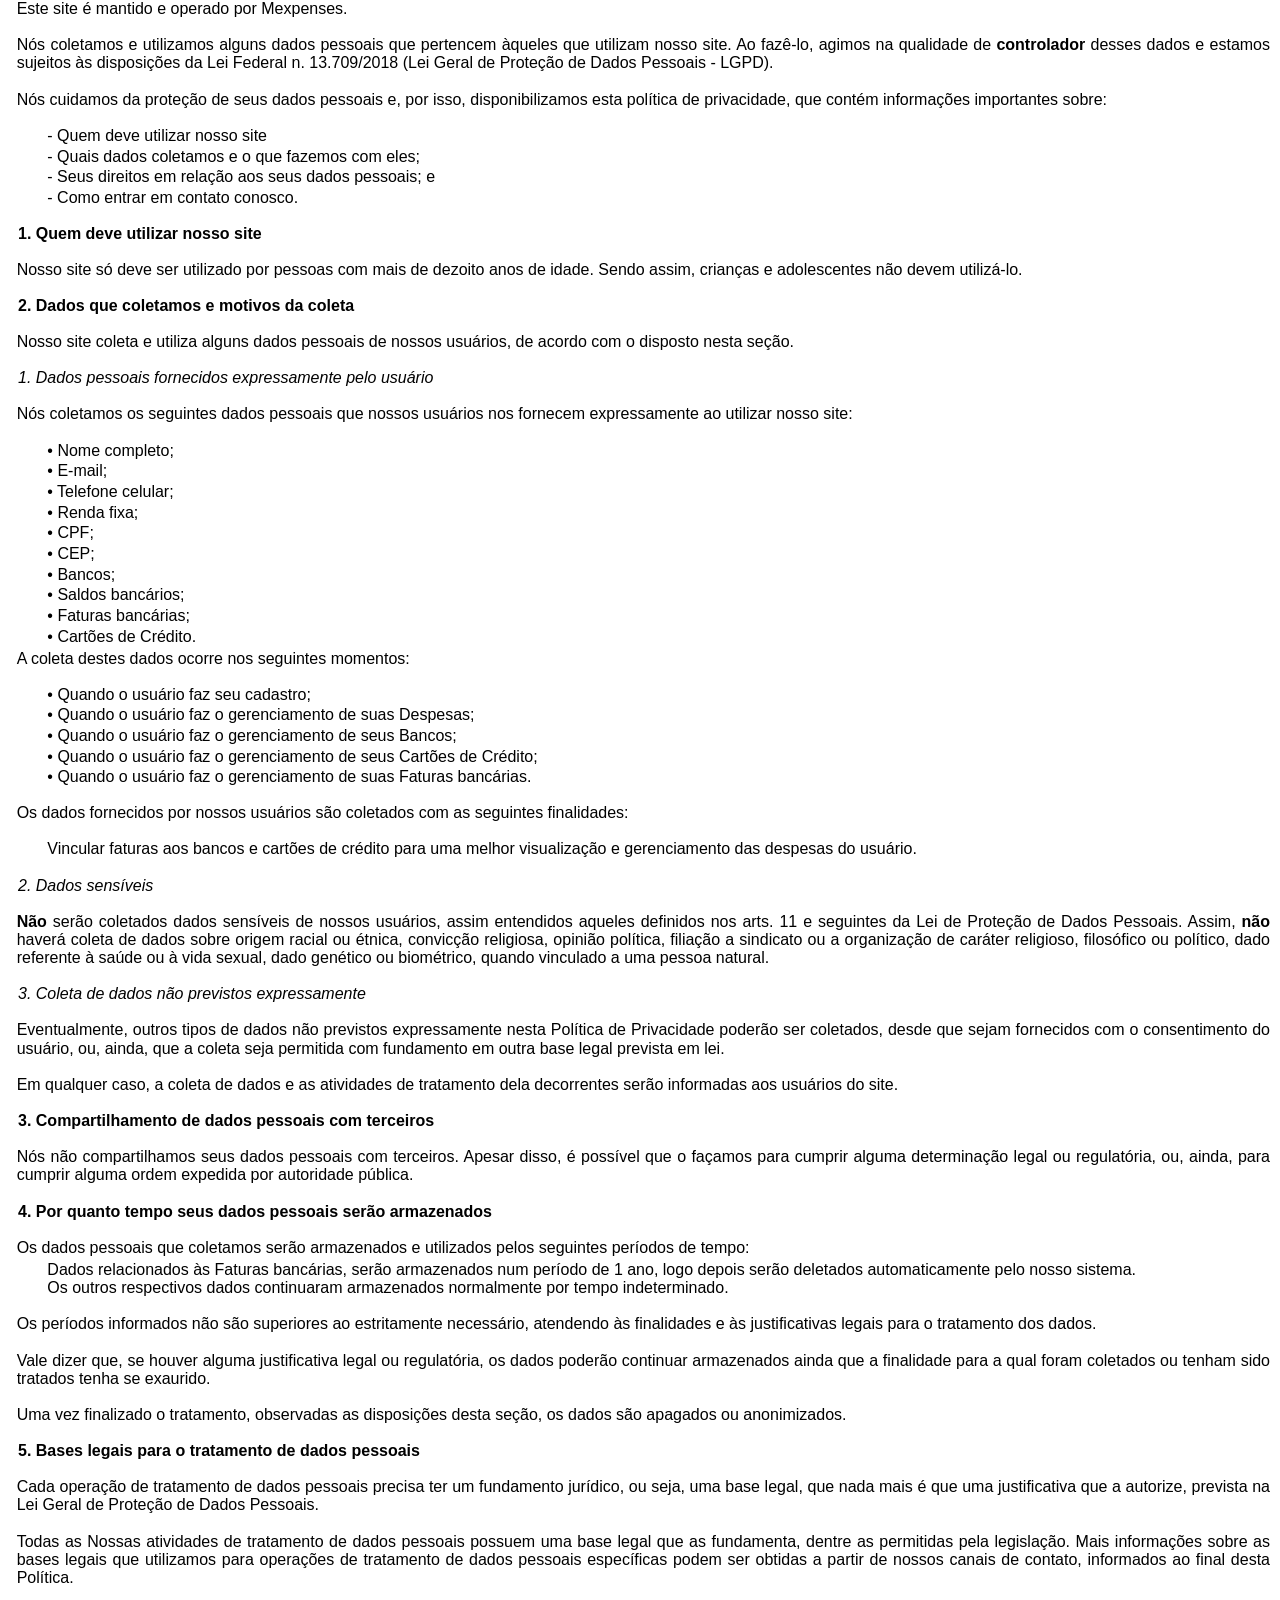
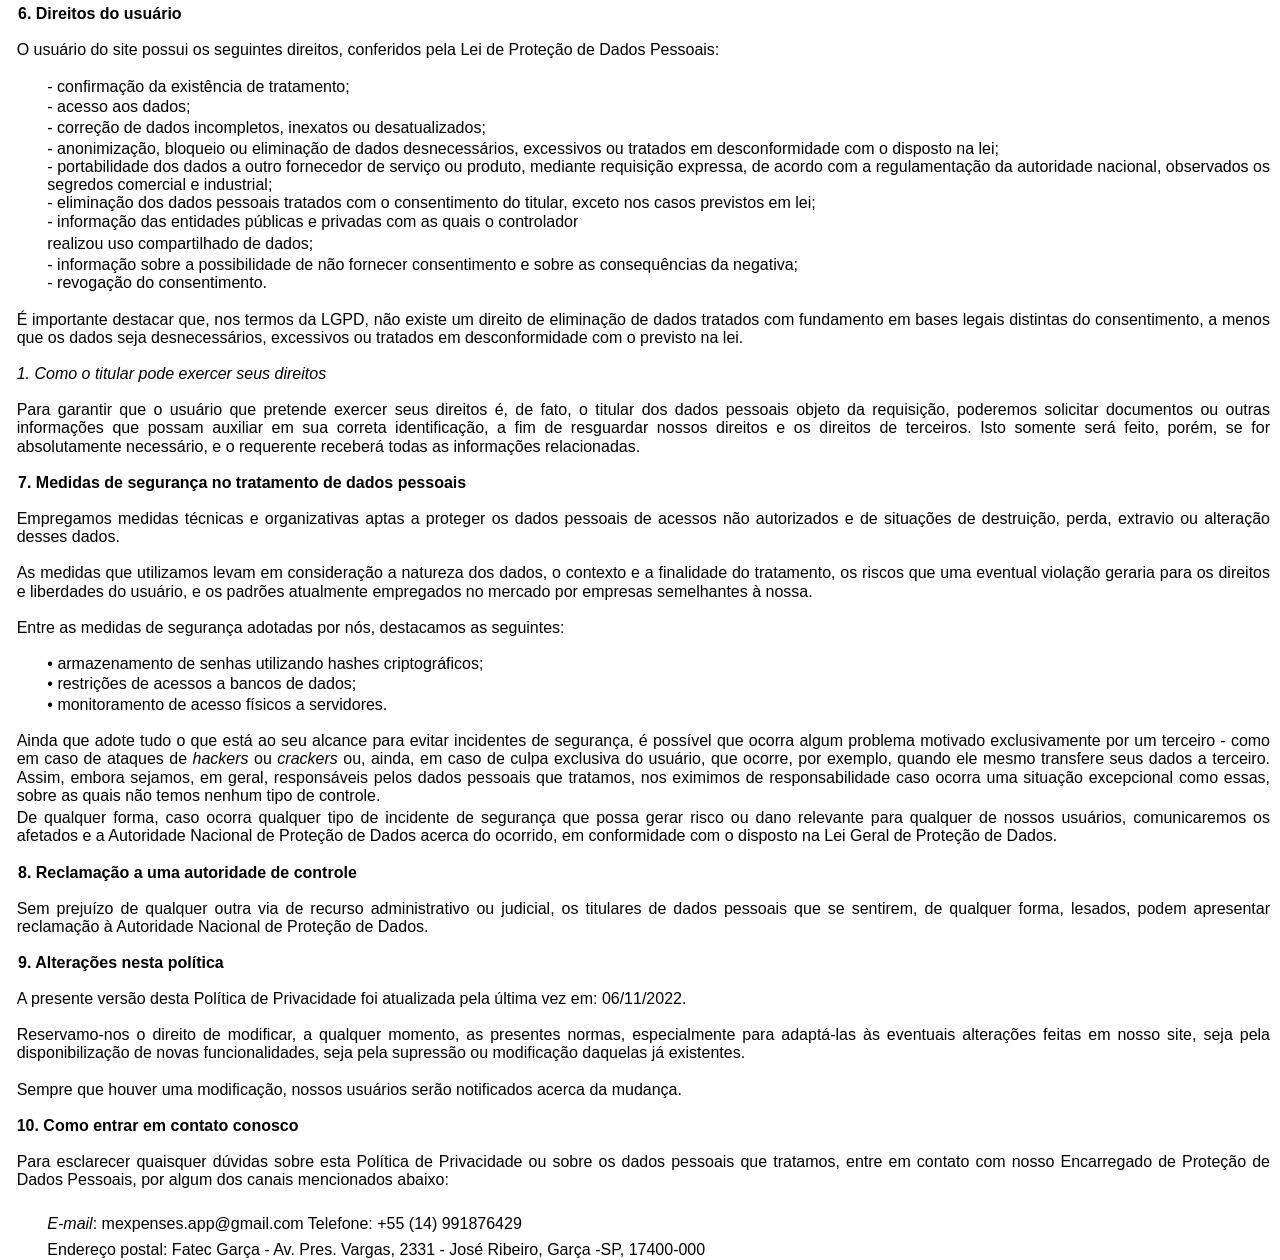
<file: policy.html>
<!DOCTYPE  html PUBLIC "-//W3C//DTD XHTML 1.0 Transitional//EN" "http://www.w3.org/TR/xhtml1/DTD/xhtml1-transitional.dtd">
<html xmlns="http://www.w3.org/1999/xhtml" xml:lang="pt" lang="pt">
<head>
    <meta http-equiv="Content-Type" content="text/html; charset=utf-8"/>
    <title>file_1672322890682</title>
    <style type="text/css">
    * { margin:0; padding:0; text-indent:0; }
    ::-webkit-scrollbar-track { background-color: #F5F5F5; }
    ::-webkit-scrollbar-thumb { background-color: #1a2e50; }
    ::-webkit-scrollbar { width: 5px; background-color: #F5F5F5; }
    h1 { color: black; font-family:Arial, sans-serif; font-style: normal; font-weight: bold; text-decoration: none; font-size: 12pt; }
    .p, p { color: black; font-family:Arial, sans-serif; font-style: normal; font-weight: normal; text-decoration: none; font-size: 12pt; margin:0pt; }
    .s1 { color: black; font-family:Arial, sans-serif; font-style: italic; font-weight: normal; text-decoration: none; font-size: 12pt; }
    .a { color: black; font-family:Arial, sans-serif; font-style: normal; font-weight: normal; text-decoration: none; font-size: 12pt; }
    li {display: block; }
    #l1 {padding-left: 0pt; }
    #l1> li>*:first-child:before {content: "- "; color: black; font-family:Arial, sans-serif; font-style: normal; font-weight: normal; text-decoration: none; font-size: 12pt; }
    li {display: block; }
    #l2 {padding-left: 0pt;counter-reset: d1 1; }
    #l2> li>*:first-child:before {counter-increment: d1; content: counter(d1, decimal)". "; color: black; font-family:Arial, sans-serif; font-style: normal; font-weight: bold; text-decoration: none; font-size: 12pt; }
    #l2> li:first-child>*:first-child:before {counter-increment: d1 0;  }
    #l3 {padding-left: 0pt;counter-reset: e1 1; }
    #l3> li>*:first-child:before {counter-increment: e1; content: counter(e1, decimal)". "; color: black; font-family:Arial, sans-serif; font-style: italic; font-weight: normal; text-decoration: none; font-size: 12pt; }
    #l3> li:first-child>*:first-child:before {counter-increment: e1 0;  }
    #l4 {padding-left: 0pt; }
    #l4> li>*:first-child:before {content: "• "; color: black; font-family:Arial, sans-serif; font-style: normal; font-weight: normal; text-decoration: none; font-size: 12pt; }
    #l5 {padding-left: 0pt; }
    #l5> li>*:first-child:before {content: "- "; color: black; font-family:Arial, sans-serif; font-style: normal; font-weight: normal; text-decoration: none; font-size: 12pt; }
    #l6 {padding-left: 0pt; }
    #l6> li>*:first-child:before {content: "• "; color: black; font-family:Arial, sans-serif; font-style: normal; font-weight: normal; text-decoration: none; font-size: 12pt; }
    </style>
</head>
<body style="padding: 0 10px;">
<p style="padding-left: 5pt;text-indent: 0pt;text-align: justify;">Este site é mantido e operado por Mexpenses.</p>
<p style="text-indent: 0pt;text-align: left;"><br/></p>
<p style="padding-left: 5pt;text-indent: 0pt;line-height: 115%;text-align: justify;">Nós coletamos e utilizamos alguns dados pessoais que pertencem àqueles que utilizam nosso site. Ao fazê-lo, agimos na qualidade de <b>controlador </b>desses dados e estamos sujeitos às disposições da Lei Federal n. 13.709/2018 (Lei Geral de Proteção de Dados Pessoais - LGPD).</p>
<p style="text-indent: 0pt;text-align: left;"><br/></p>
<p style="padding-left: 5pt;text-indent: 0pt;line-height: 114%;text-align: justify;">Nós cuidamos da proteção de seus dados pessoais e, por isso, disponibilizamos esta política de privacidade, que contém informações importantes sobre:</p>
<p style="text-indent: 0pt;text-align: left;"><br/></p>
<ul id="l1">
    <li data-list-text="-">
        <p style="padding-left: 35pt;text-indent: -7pt;text-align: left;">Quem deve utilizar nosso site</p>
    </li>
    <li data-list-text="-">
        <p style="padding-top: 2pt;padding-left: 35pt;text-indent: -7pt;text-align: left;">Quais dados coletamos e o que fazemos com eles;</p>
    </li>
    <li data-list-text="-">
        <p style="padding-top: 2pt;padding-left: 35pt;text-indent: -7pt;text-align: left;">Seus direitos em relação aos seus dados pessoais; e</p>
    </li>
    <li data-list-text="-">
        <p style="padding-top: 2pt;padding-left: 35pt;text-indent: -7pt;text-align: left;">Como entrar em contato conosco.</p>
    </li>
</ul>
<p style="text-indent: 0pt;text-align: left;"><br/></p>
<ol id="l2">
    <li data-list-text="1.">
        <h1 style="padding-left: 19pt;text-indent: -13pt;text-align: left;">Quem deve utilizar nosso site</h1>
        <p style="text-indent: 0pt;text-align: left;"><br/></p>
        <p style="padding-left: 5pt;text-indent: 0pt;line-height: 114%;text-align: justify;">Nosso site só deve ser utilizado por pessoas com mais de dezoito anos de idade. Sendo assim, crianças e adolescentes não devem utilizá-lo.</p>
        <p style="text-indent: 0pt;text-align: left;"><br/></p>
    </li>
    <li data-list-text="2.">
        <h1 style="padding-left: 19pt;text-indent: -13pt;text-align: left;">Dados que coletamos e motivos da coleta</h1>
        <p style="text-indent: 0pt;text-align: left;"><br/></p>
        <p style="padding-left: 5pt;text-indent: 0pt;line-height: 114%;text-align: justify;">Nosso site coleta e utiliza alguns dados pessoais de nossos usuários, de acordo com o disposto nesta seção.</p>
        <p style="text-indent: 0pt;text-align: left;"><br/></p>
        <ol id="l3">
            <li data-list-text="1.">
                <p class="s1" style="padding-left: 19pt;text-indent: -13pt;text-align: left;">Dados pessoais fornecidos expressamente pelo usuário</p>
                <p style="text-indent: 0pt;text-align: left;"><br/></p>
                <p style="padding-left: 5pt;text-indent: 0pt;line-height: 114%;text-align: justify;">Nós coletamos os seguintes dados pessoais que nossos usuários nos fornecem expressamente ao utilizar nosso site:</p>
                <p style="text-indent: 0pt;text-align: left;"><br/></p>
                <ul id="l4">
                    <li data-list-text="•">
                        <p style="padding-left: 35pt;text-indent: -7pt;text-align: left;">Nome completo;</p>
                    </li>
                    <li data-list-text="•">
                        <p style="padding-top: 2pt;padding-left: 35pt;text-indent: -7pt;text-align: left;">E-mail;</p>
                    </li>
                    <li data-list-text="•">
                        <p style="padding-top: 2pt;padding-left: 35pt;text-indent: -7pt;text-align: left;">Telefone celular;</p>
                    </li>
                    <li data-list-text="•">
                        <p style="padding-top: 2pt;padding-left: 35pt;text-indent: -7pt;text-align: left;">Renda fixa;</p>
                    </li>
                    <li data-list-text="•">
                        <p style="padding-top: 2pt;padding-left: 35pt;text-indent: -7pt;text-align: left;">CPF;</p>
                    </li>
                    <li data-list-text="•">
                        <p style="padding-top: 2pt;padding-left: 35pt;text-indent: -7pt;text-align: left;">CEP;</p>
                    </li>
                    <li data-list-text="•">
                        <p style="padding-top: 2pt;padding-left: 35pt;text-indent: -7pt;text-align: left;">Bancos;</p>
                    </li>
                    <li data-list-text="•">
                        <p style="padding-top: 2pt;padding-left: 35pt;text-indent: -7pt;text-align: left;">Saldos bancários;</p>
                    </li>
                    <li data-list-text="•">
                        <p style="padding-top: 2pt;padding-left: 35pt;text-indent: -7pt;text-align: left;">Faturas bancárias;</p>
                    </li>
                    <li data-list-text="•">
                        <p style="padding-top: 2pt;padding-left: 35pt;text-indent: -7pt;text-align: left;">Cartões de Crédito.</p>
                        <p style="padding-top: 3pt;padding-left: 5pt;text-indent: 0pt;text-align: justify;">A coleta destes dados ocorre nos seguintes momentos:</p>
                        <p style="text-indent: 0pt;text-align: left;"><br/></p>
                    </li>
                    <li data-list-text="•">
                        <p style="padding-left: 35pt;text-indent: -7pt;text-align: left;">Quando o usuário faz seu cadastro;</p>
                    </li>
                    <li data-list-text="•">
                        <p style="padding-top: 2pt;padding-left: 35pt;text-indent: -7pt;text-align: left;">Quando o usuário faz o gerenciamento de suas Despesas;</p>
                    </li>
                    <li data-list-text="•">
                        <p style="padding-top: 2pt;padding-left: 35pt;text-indent: -7pt;text-align: left;">Quando o usuário faz o gerenciamento de seus Bancos;</p>
                    </li>
                    <li data-list-text="•">
                        <p style="padding-top: 2pt;padding-left: 35pt;text-indent: -7pt;text-align: left;">Quando o usuário faz o gerenciamento de seus Cartões de Crédito;</p>
                    </li>
                    <li data-list-text="•">
                        <p style="padding-top: 2pt;padding-left: 35pt;text-indent: -7pt;text-align: left;">Quando o usuário faz o gerenciamento de suas Faturas bancárias.</p>
                        <p style="text-indent: 0pt;text-align: left;"><br/></p>
                        <p style="padding-left: 5pt;text-indent: 0pt;line-height: 114%;text-align: justify;">Os dados fornecidos por nossos usuários são coletados com as seguintes finalidades:</p>
                        <p style="text-indent: 0pt;text-align: left;"><br/></p>
                        <p style="padding-left: 28pt;text-indent: 0pt;line-height: 114%;text-align: left;">Vincular faturas aos bancos e cartões de crédito para uma melhor visualização e gerenciamento das despesas do usuário.</p>
                        <p style="text-indent: 0pt;text-align: left;"><br/></p>
                    </li>
                </ul>
            </li>
            <li data-list-text="2.">
                <p class="s1" style="padding-left: 19pt;text-indent: -13pt;text-align: left;">Dados sensíveis</p>
                <p style="text-indent: 0pt;text-align: left;"><br/></p>
                <h1 style="padding-left: 5pt;text-indent: 0pt;line-height: 114%;text-align: justify;">Não <span class="p">serão coletados dados sensíveis de nossos usuários, assim entendidos aqueles definidos nos arts. 11 e seguintes da Lei de Proteção de Dados Pessoais. Assim, </span>não <span class="p">haverá coleta de dados sobre origem racial ou étnica, convicção religiosa, opinião política, filiação a sindicato ou a organização de caráter religioso, filosófico ou político, dado referente à saúde ou à vida sexual, dado genético ou biométrico, quando vinculado a uma pessoa natural.</span></h1>
                <p style="text-indent: 0pt;text-align: left;"><br/></p>
            </li>
            <li data-list-text="3.">
                <p class="s1" style="padding-left: 19pt;text-indent: -13pt;text-align: left;">Coleta de dados não previstos expressamente</p>
            </li>
        </ol>
        <p style="text-indent: 0pt;text-align: left;"><br/></p>
        <p style="padding-left: 5pt;text-indent: 0pt;line-height: 114%;text-align: justify;">Eventualmente, outros tipos de dados não previstos expressamente nesta Política de Privacidade poderão ser coletados, desde que sejam fornecidos com o consentimento do usuário, ou, ainda, que a coleta seja permitida com fundamento em outra base legal prevista em lei.</p>
        <p style="text-indent: 0pt;text-align: left;"><br/></p>
        <p style="padding-left: 5pt;text-indent: 0pt;line-height: 114%;text-align: justify;">Em qualquer caso, a coleta de dados e as atividades de tratamento dela decorrentes serão informadas aos usuários do site.</p>
        <p style="text-indent: 0pt;text-align: left;"><br/></p>
    </li>
    <li data-list-text="3.">
        <h1 style="padding-left: 19pt;text-indent: -13pt;text-align: left;">Compartilhamento de dados pessoais com terceiros</h1>
        <p style="text-indent: 0pt;text-align: left;"><br/></p>
        <p style="padding-left: 5pt;text-indent: 0pt;line-height: 114%;text-align: justify;">Nós não compartilhamos seus dados pessoais com terceiros. Apesar disso, é possível que o façamos para cumprir alguma determinação legal ou regulatória, ou, ainda, para cumprir alguma ordem expedida por autoridade pública.</p>
        <p style="text-indent: 0pt;text-align: left;"><br/></p>
    </li>
    <li data-list-text="4.">
        <h1 style="padding-left: 19pt;text-indent: -13pt;text-align: left;">Por quanto tempo seus dados pessoais serão armazenados</h1>
        <p style="text-indent: 0pt;text-align: left;"><br/></p>
        <p style="padding-left: 5pt;text-indent: 0pt;line-height: 114%;text-align: justify;">Os dados pessoais que coletamos serão armazenados e utilizados pelos seguintes períodos de tempo:</p>
        <p style="padding-top: 3pt;padding-left: 28pt;text-indent: 0pt;line-height: 114%;text-align: justify;">Dados relacionados às Faturas bancárias, serão armazenados num período de 1 ano, logo depois serão deletados automaticamente pelo nosso sistema.</p>
        <p style="padding-left: 28pt;text-indent: 0pt;line-height: 114%;text-align: justify;">Os outros respectivos dados continuaram armazenados normalmente por tempo indeterminado.</p>
        <p style="text-indent: 0pt;text-align: left;"><br/></p>
        <p style="padding-left: 5pt;text-indent: 0pt;line-height: 114%;text-align: justify;">Os períodos informados não são superiores ao estritamente necessário, atendendo às finalidades e às justificativas legais para o tratamento dos dados.</p>
        <p style="text-indent: 0pt;text-align: left;"><br/></p>
        <p style="padding-left: 5pt;text-indent: 0pt;line-height: 114%;text-align: justify;">Vale dizer que, se houver alguma justificativa legal ou regulatória, os dados poderão continuar armazenados ainda que a finalidade para a qual foram coletados ou tenham sido tratados tenha se exaurido.</p>
        <p style="text-indent: 0pt;text-align: left;"><br/></p>
        <p style="padding-left: 5pt;text-indent: 0pt;line-height: 114%;text-align: justify;">Uma vez finalizado o tratamento, observadas as disposições desta seção, os dados são apagados ou anonimizados.</p>
        <p style="text-indent: 0pt;text-align: left;"><br/></p>
    </li>
    <li data-list-text="5.">
        <h1 style="padding-left: 19pt;text-indent: -13pt;text-align: left;">Bases legais para o tratamento de dados pessoais</h1>
        <p style="text-indent: 0pt;text-align: left;"><br/></p>
        <p style="padding-left: 5pt;text-indent: 0pt;line-height: 114%;text-align: justify;">Cada operação de tratamento de dados pessoais precisa ter um fundamento jurídico, ou seja, uma base legal, que nada mais é que uma justificativa que a autorize, prevista na Lei Geral de Proteção de Dados Pessoais.</p>
        <p style="text-indent: 0pt;text-align: left;"><br/></p>
        <p style="padding-left: 5pt;text-indent: 0pt;line-height: 114%;text-align: justify;">Todas as Nossas atividades de tratamento de dados pessoais possuem uma base legal que as fundamenta, dentre as permitidas pela legislação. Mais informações sobre as bases legais que utilizamos para operações de tratamento de dados pessoais específicas podem ser obtidas a partir de nossos canais de contato, informados ao final desta Política.</p>
        <p style="text-indent: 0pt;text-align: left;"><br/></p>
    </li>
    <li data-list-text="6.">
        <h1 style="padding-left: 19pt;text-indent: -13pt;text-align: left;">Direitos do usuário</h1>
        <p style="text-indent: 0pt;text-align: left;"><br/></p>
        <p style="padding-left: 5pt;text-indent: 0pt;line-height: 114%;text-align: justify;">O usuário do site possui os seguintes direitos, conferidos pela Lei de Proteção de Dados Pessoais:</p>
        <p style="text-indent: 0pt;text-align: left;"><br/></p>
        <ul id="l5">
            <li data-list-text="-">
                <p style="padding-left: 35pt;text-indent: -7pt;text-align: left;">confirmação da existência de tratamento;</p>
            </li>
            <li data-list-text="-">
                <p style="padding-top: 2pt;padding-left: 35pt;text-indent: -7pt;text-align: left;">acesso aos dados;</p>
            </li>
            <li data-list-text="-">
                <p style="padding-top: 2pt;padding-left: 35pt;text-indent: -7pt;text-align: left;">correção de dados incompletos, inexatos ou desatualizados;</p>
            </li>
            <li data-list-text="-">
                <p style="padding-top: 2pt;padding-left: 28pt;text-indent: 0pt;line-height: 114%;text-align: justify;">anonimização, bloqueio ou eliminação de dados desnecessários, excessivos ou tratados em desconformidade com o disposto na lei;</p>
            </li>
            <li data-list-text="-">
                <p style="padding-left: 28pt;text-indent: 0pt;line-height: 114%;text-align: justify;">portabilidade dos dados a outro fornecedor de serviço ou produto, mediante requisição expressa, de acordo com a regulamentação da autoridade nacional, observados os segredos comercial e industrial;</p>
            </li>
            <li data-list-text="-">
                <p style="padding-left: 28pt;text-indent: 0pt;line-height: 114%;text-align: justify;">eliminação dos dados pessoais tratados com o consentimento do titular, exceto nos casos previstos em lei;</p>
            </li>
            <li data-list-text="-">
                <p style="padding-left: 37pt;text-indent: -9pt;line-height: 14pt;text-align: justify;">informação das entidades públicas e privadas com as quais o controlador</p>
                <p style="padding-top: 3pt;padding-left: 28pt;text-indent: 0pt;text-align: left;">realizou uso compartilhado de dados;</p>
            </li>
            <li data-list-text="-">
                <p style="padding-top: 2pt;padding-left: 28pt;text-indent: 0pt;line-height: 114%;text-align: left;">informação sobre a possibilidade de não fornecer consentimento e sobre as consequências da negativa;</p>
            </li>
            <li data-list-text="-">
                <p style="padding-left: 35pt;text-indent: -7pt;line-height: 14pt;text-align: left;">revogação do consentimento.</p>
                <p style="text-indent: 0pt;text-align: left;"><br/></p>
                <p style="padding-left: 5pt;text-indent: 0pt;line-height: 114%;text-align: justify;">É importante destacar que, nos termos da LGPD, não existe um direito de eliminação de dados tratados com fundamento em bases legais distintas do consentimento, a menos que os dados seja desnecessários, excessivos ou tratados em desconformidade com o previsto na lei.</p>
                <p style="text-indent: 0pt;text-align: left;"><br/></p>
                <p class="s1" style="padding-left: 5pt;text-indent: 0pt;text-align: left;">1. Como o titular pode exercer seus direitos</p>
                <p style="text-indent: 0pt;text-align: left;"><br/></p>
                <p style="padding-left: 5pt;text-indent: 0pt;line-height: 114%;text-align: justify;">Para garantir que o usuário que pretende exercer seus direitos é, de fato, o titular dos dados pessoais objeto da requisição, poderemos solicitar documentos ou outras informações que possam auxiliar em sua correta identificação, a fim de resguardar nossos direitos e os direitos de terceiros. Isto somente será feito, porém, se for absolutamente necessário, e o requerente receberá todas as informações relacionadas.</p>
                <p style="text-indent: 0pt;text-align: left;"><br/></p>
            </li>
        </ul>
    </li>
    <li data-list-text="7.">
        <h1 style="padding-left: 19pt;text-indent: -13pt;text-align: left;">Medidas de segurança no tratamento de dados pessoais</h1>
        <p style="text-indent: 0pt;text-align: left;"><br/></p>
        <p style="padding-left: 5pt;text-indent: 0pt;line-height: 114%;text-align: justify;">Empregamos medidas técnicas e organizativas aptas a proteger os dados pessoais de acessos não autorizados e de situações de destruição, perda, extravio ou alteração desses dados.</p>
        <p style="text-indent: 0pt;text-align: left;"><br/></p>
        <p style="padding-left: 5pt;text-indent: 0pt;line-height: 114%;text-align: justify;">As medidas que utilizamos levam em consideração a natureza dos dados, o contexto e a finalidade do tratamento, os riscos que uma eventual violação geraria para os direitos e liberdades do usuário, e os padrões atualmente empregados no mercado por empresas semelhantes à nossa.</p>
        <p style="text-indent: 0pt;text-align: left;"><br/></p>
        <p style="padding-left: 5pt;text-indent: 0pt;text-align: justify;">Entre as medidas de segurança adotadas por nós, destacamos as seguintes:</p>
        <p style="text-indent: 0pt;text-align: left;"><br/></p>
        <ul id="l6">
            <li data-list-text="•">
                <p style="padding-left: 35pt;text-indent: -7pt;text-align: left;">armazenamento de senhas utilizando hashes criptográficos;</p>
            </li>
            <li data-list-text="•">
                <p style="padding-top: 2pt;padding-left: 35pt;text-indent: -7pt;text-align: left;">restrições de acessos a bancos de dados;</p>
            </li>
            <li data-list-text="•">
                <p style="padding-top: 2pt;padding-left: 35pt;text-indent: -7pt;text-align: left;">monitoramento de acesso físicos a servidores.</p>
            </li>
        </ul>
        <p style="text-indent: 0pt;text-align: left;"><br/></p>
        <p style="padding-left: 5pt;text-indent: 0pt;line-height: 114%;text-align: justify;">Ainda que adote tudo o que está ao seu alcance para evitar incidentes de segurança, é possível que ocorra algum problema motivado exclusivamente por um terceiro - como em caso de ataques de <i>hackers </i>ou <i>crackers </i>ou, ainda, em caso de culpa exclusiva do usuário, que ocorre, por exemplo, quando ele mesmo transfere seus dados a terceiro. Assim, embora sejamos, em geral, responsáveis pelos dados pessoais que tratamos, nos eximimos de responsabilidade caso ocorra uma situação excepcional como essas, sobre as quais não temos nenhum tipo de controle.</p>
        <p style="padding-top: 3pt;padding-left: 5pt;text-indent: 0pt;line-height: 114%;text-align: justify;">De qualquer forma, caso ocorra qualquer tipo de incidente de segurança que possa gerar risco ou dano relevante para qualquer de nossos usuários, comunicaremos os afetados e a Autoridade Nacional de Proteção de Dados acerca do ocorrido, em conformidade com o disposto na Lei Geral de Proteção de Dados.</p>
        <p style="text-indent: 0pt;text-align: left;"><br/></p>
    </li>
    <li data-list-text="8.">
        <h1 style="padding-left: 19pt;text-indent: -13pt;text-align: left;">Reclamação a uma autoridade de controle</h1>
        <p style="text-indent: 0pt;text-align: left;"><br/></p>
        <p style="padding-left: 5pt;text-indent: 0pt;line-height: 114%;text-align: justify;">Sem prejuízo de qualquer outra via de recurso administrativo ou judicial, os titulares de dados pessoais que se sentirem, de qualquer forma, lesados, podem apresentar reclamação à Autoridade Nacional de Proteção de Dados.</p>
        <p style="text-indent: 0pt;text-align: left;"><br/></p>
    </li>
    <li data-list-text="9.">
        <h1 style="padding-left: 19pt;text-indent: -13pt;text-align: left;">Alterações nesta política</h1>
        <p style="text-indent: 0pt;text-align: left;"><br/></p>
        <p style="padding-left: 5pt;text-indent: 0pt;line-height: 114%;text-align: justify;">A presente versão desta Política de Privacidade foi atualizada pela última vez em: 06/11/2022.</p>
        <p style="text-indent: 0pt;text-align: left;"><br/></p>
        <p style="padding-left: 5pt;text-indent: 0pt;line-height: 114%;text-align: justify;">Reservamo-nos o direito de modificar, a qualquer momento, as presentes normas, especialmente para adaptá-las às eventuais alterações feitas em nosso site, seja pela disponibilização de novas funcionalidades, seja pela supressão ou modificação daquelas já existentes.</p>
        <p style="text-indent: 0pt;text-align: left;"><br/></p>
        <p style="padding-left: 5pt;text-indent: 0pt;line-height: 114%;text-align: justify;">Sempre que houver uma modificação, nossos usuários serão notificados acerca da mudança.</p>
        <p style="text-indent: 0pt;text-align: left;"><br/></p>
    </li>
    <li data-list-text="10.">
        <h1 style="padding-left: 25pt;text-indent: -20pt;text-align: left;">Como entrar em contato conosco</h1>
    </li>
</ol>
<p style="text-indent: 0pt;text-align: left;"><br/></p>
<p style="padding-left: 5pt;text-indent: 0pt;line-height: 114%;text-align: justify;">Para esclarecer quaisquer dúvidas sobre esta Política de Privacidade ou sobre os dados pessoais que tratamos, entre em contato com nosso Encarregado de Proteção de Dados Pessoais, por algum dos canais mencionados abaixo:</p>
<p style="text-indent: 0pt;text-align: left;"><br/></p>
<p class="s1" style="padding-left: 28pt;text-indent: 0pt;line-height: 212%;text-align: left;">E-mail<a href="mailto:mexpenses.app@gmail.com" class="a" target="_blank">: mexpenses.app@gmail.co</a><span class="p">m Telefone: +55 (14) 991876429</span></p>
<p style="padding-left: 28pt;text-indent: 0pt;line-height: 114%;text-align: left;">Endereço postal: Fatec Garça - Av. Pres. Vargas, 2331 - José Ribeiro, Garça -SP, 17400-000</p>
</body>
</html>
</file>
